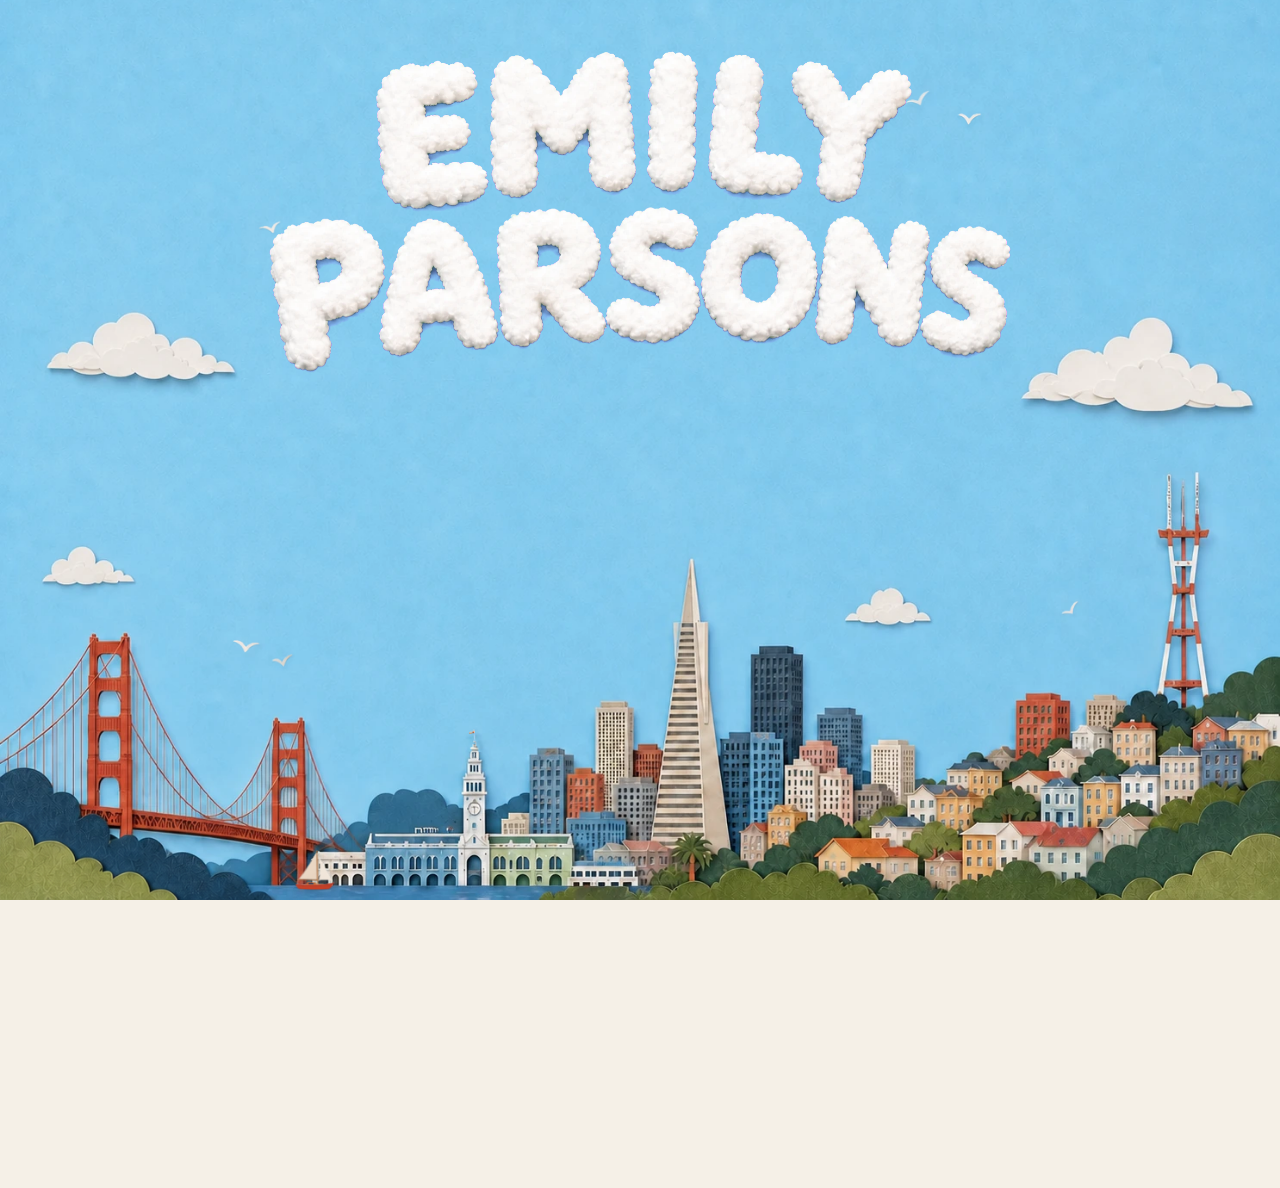
<file: index.html>
<!doctype html>
<html lang="en">
  <head>
    <meta charset="utf-8" />
    <meta name="viewport" content="width=device-width, initial-scale=1" />
    <meta
      name="description"
      content="The personal portfolio of Emily Parsons."
    />
    <title>Emily Parsons</title>
    <link rel="stylesheet" href="styles.css?v=20260822-18" />
  </head>
  <body>
    <div class="scroll-story">
      <main class="hero">
      <picture class="hero__scene">
        <source
          media="(max-aspect-ratio: 4 / 5)"
          srcset="assets/homepage-background-mobile.webp"
        />
        <img
          class="hero__background"
          src="assets/homepage-background-desktop-v4-clean.webp"
          alt="A colorful paper-cut illustration of the San Francisco skyline beneath a bright blue sky."
        />
      </picture>
      <div class="hero__ambient" aria-hidden="true">
        <img class="hero__gull hero__gull--1" src="assets/ambient/gull-1.webp" alt="" />
        <img class="hero__gull hero__gull--2" src="assets/ambient/gull-2.webp" alt="" />
        <img class="hero__gull hero__gull--3" src="assets/ambient/gull-3.webp" alt="" />
        <img class="hero__gull hero__gull--4" src="assets/ambient/gull-4.webp" alt="" />
        <img class="hero__gull hero__gull--5" src="assets/ambient/gull-5.webp" alt="" />
        <img class="hero__gull hero__gull--6" src="assets/ambient/gull-6.webp" alt="" />
        <img
          class="hero__flagpole"
          src="assets/ambient/ferry-flagpole.webp"
          alt=""
        />
        <img
          class="hero__flag"
          src="assets/ambient/ferry-flag.webp"
          alt=""
        />
      </div>
      <div class="hero__bay" aria-hidden="true">
        <div class="hero__boat-entry">
          <div class="hero__boat-cruise">
            <img
              class="hero__boat"
              src="assets/sailboat-red-sloop.webp"
              alt=""
            />
          </div>
        </div>
      </div>
      <img
        class="hero__foreground"
        src="assets/homepage-foreground-bushes.webp"
        alt=""
        aria-hidden="true"
      />
      <div class="hero__title-stage" aria-hidden="true">
        <img
          class="hero__title"
          src="assets/homepage-title-clouds-layer.webp"
          alt=""
        />
      </div>
      <div class="sr-only">
        <h1>Emily Parsons</h1>
      </div>
      <div class="hero__fog-engulf" aria-hidden="true">
        <img
          class="hero__fog-engulf-art"
          src="assets/fog-engulf-v2-clean-tall.png"
          alt=""
        />
      </div>
      <div class="hero__fog-pieces" aria-hidden="true">
        <img class="hero__fog-piece hero__fog-piece--1" src="assets/fog-pieces/fog-piece-1-tall.png" alt="" />
        <img class="hero__fog-piece hero__fog-piece--2" src="assets/fog-pieces/fog-piece-1-tall.png" alt="" />
        <img class="hero__fog-piece hero__fog-piece--3" src="assets/fog-pieces/fog-piece-1-tall.png" alt="" />
        <img class="hero__fog-piece hero__fog-piece--4" src="assets/fog-pieces/fog-piece-1-tall.png" alt="" />
      </div>
      </main>
    </div>

    <section class="about" aria-labelledby="about-title">
      <div class="about__inner">
        <h2 id="about-title" class="sr-only">Emily Parsons interactive typography</h2>
        <iframe
          class="about__embed"
          src="assets/trailing-text.html?v=20260822-1"
          title="Interactive trailing text experiment"
          loading="lazy"
          sandbox="allow-scripts allow-same-origin"
        ></iframe>
        <form class="about__search" aria-label="Ask Emily" novalidate>
          <label class="sr-only" for="about-query">Ask Emily a question</label>
          <input
            id="about-query"
            name="query"
            type="text"
            autocomplete="off"
            spellcheck="true"
            placeholder=""
          />
          <button type="submit" aria-label="Ask" hidden>
            <span aria-hidden="true">→</span>
          </button>
        </form>
      </div>
    </section>

    <script src="script.js?v=20260822-8"></script>
  </body>
</html>
</file>
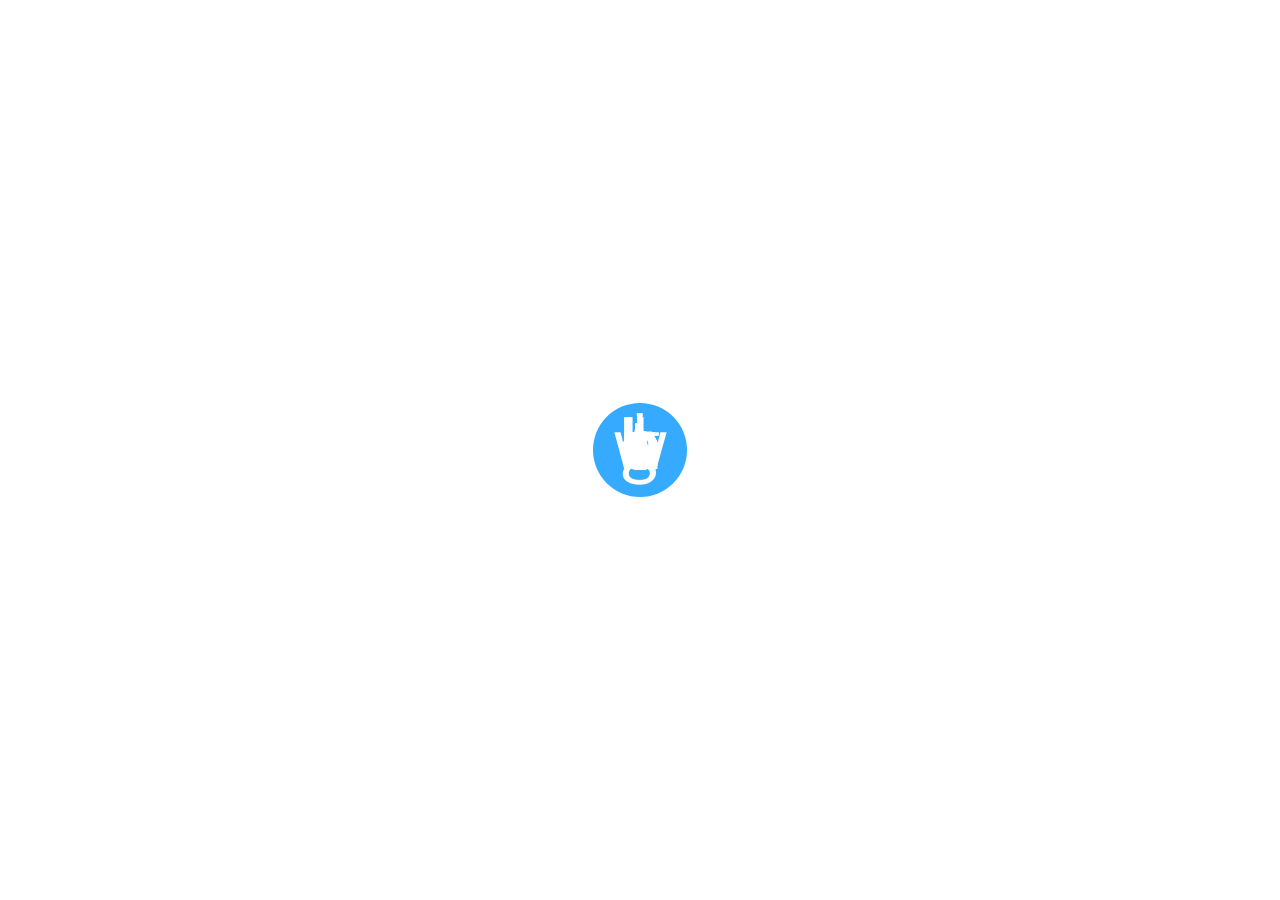
<file: assets/trailing-text.html>
<!DOCTYPE html>
<html lang="en">
<head>
  <meta charset="UTF-8">
  <meta name="viewport" content="width=device-width, initial-scale=1.0">
  <title>Trailing Text</title>
  
  <link rel="stylesheet" href="https://fonts.googleapis.com/css2?family=DM+Sans:wght@100;200;300;400;500;600;700;800;900&amp;display=swap">
  <style>




    *, *::before, *::after { box-sizing: border-box; margin: 0; padding: 0; }
    html, body {
      width: 100%;
      height: 100%;
      background: transparent;
      overflow: hidden;
      font-family: system-ui, -apple-system, BlinkMacSystemFont, "Segoe UI", sans-serif;
    }
    .tool-canvas-area {
      width: 100%;
      height: 100%;
      display: flex;
      align-items: center;
      justify-content: center;
      position: relative;
      overflow: hidden;
    }
    canvas { display: block; background: transparent; }

  </style>
</head>
<body>
  <div class="tool-canvas-area">
    <canvas id="canvas"></canvas>
  </div>

  <script>

    // Mobile perf: cap devicePixelRatio so canvases allocate fewer pixels.
    (function() {
      var _isMobile = window.innerWidth <= 768;
      if (_isMobile) {
        var _nativeDPR = window.devicePixelRatio || 1;
        var _cappedDPR = Math.min(1.5, _nativeDPR);
        Object.defineProperty(window, 'devicePixelRatio', { get: function() { return _cappedDPR; } });
      }
    })();

    window.CanvasRuntimeAPI = (function() {
      var _exportMode = 'auto';
      var _exportWidth = 0;
      var _exportHeight = 0;
      var _bgState = { mode: 'none', color: '#ffffff', imageEl: null, imageDataURL: null, fit: 'cover' };



      var _canvas = document.getElementById('canvas');
      var _area = _canvas ? _canvas.parentElement : document.querySelector('.tool-canvas-area');
      var _resizeRAF = null;

      function _detectCanvas() {
        var r = window.renderer || window.threeRenderer;
        if (r && r.domElement) {
          _canvas = r.domElement;
          _area = _canvas.parentElement;
          return;
        }
        var area = document.querySelector('.tool-canvas-area');
        if (area) {
          var canvases = area.querySelectorAll('canvas');
          var visible = [];
          for (var j = 0; j < canvases.length; j++) {
            if (canvases[j].style.display !== 'none') visible.push(canvases[j]);
          }
          if (visible.length >= 1) {
            var largest = visible[0];
            for (var i = 1; i < visible.length; i++) {
              if (visible[i].width * visible[i].height > largest.width * largest.height) {
                largest = visible[i];
              }
            }
            _canvas = largest;
            _area = _canvas.parentElement;
          }
        }
      }




      function _applyBgCSS() {
        _detectCanvas();
        if (!_canvas) return;
        if (_bgState.mode === 'none') {
          _canvas.style.background = '';
        } else if (_bgState.mode === 'solid') {
          _canvas.style.background = _bgState.color;
        } else if (_bgState.mode === 'image') {
          if (_bgState.imageDataURL) {
            var fitCss = _bgState.fit === 'fill' ? '100% 100%' : _bgState.fit;
            _canvas.style.backgroundColor = _bgState.color;
            _canvas.style.backgroundImage = 'url("' + _bgState.imageDataURL + '")';
            _canvas.style.backgroundSize = fitCss;
            _canvas.style.backgroundPosition = 'center';
            _canvas.style.backgroundRepeat = 'no-repeat';
          } else {
            _canvas.style.backgroundImage = '';
            _canvas.style.backgroundColor = _bgState.color;
          }
        }
      }

      function setBackground(state) {
        state = state || {};
        _bgState.mode = state.mode || 'none';
        _bgState.color = state.color || '#ffffff';
        _bgState.fit = state.fit || 'cover';
        if (state.image && state.image !== _bgState.imageDataURL) {
          _bgState.imageDataURL = state.image;
          _bgState.imageEl = null;
          _applyBgCSS();
          var img = new Image();
          img.onload = function() {
            if (_bgState.imageDataURL !== state.image) return;
            _bgState.imageEl = img;
          };
          img.src = state.image;
        } else if (!state.image) {
          _bgState.imageEl = null;
          _bgState.imageDataURL = null;
        }
        _applyBgCSS();
      }

      function getBackground() {
        return { mode: _bgState.mode, color: _bgState.color, fit: _bgState.fit };
      }

      function setCanvas(el) {
        _canvas = el;
        _area = el ? el.parentElement : document.querySelector('.tool-canvas-area');
        if (_bgState.mode !== 'none') _applyBgCSS();
      }

      function setExportDimensions(w, h) {
        _detectCanvas();
        _exportMode = 'fixed';
        _exportWidth = Math.max(1, Math.round(w || 1));
        _exportHeight = Math.max(1, Math.round(h || 1));
        if (_canvas) {
          _canvas.width = _exportWidth;
          _canvas.height = _exportHeight;
        }
        if (window.p5 && typeof window.resizeCanvas === 'function') window.resizeCanvas(_exportWidth, _exportHeight);
        if (window.renderer && window.renderer.setSize) window.renderer.setSize(_exportWidth, _exportHeight, false);
        if (window.hydra && window.hydra.setResolution) window.hydra.setResolution(_exportWidth, _exportHeight);
        window.dispatchEvent(new Event('resize'));
      }

      function fitToArea() {}

      function getExportDimensions() {
        if (_exportMode === 'fixed') return { width: _exportWidth, height: _exportHeight, mode: 'fixed' };
        _detectCanvas();
        return { width: _canvas ? _canvas.width : 0, height: _canvas ? _canvas.height : 0, mode: 'auto' };
      }

      function isFixedExportMode() { return _exportMode === 'fixed'; }

      function _onAreaResize() {
        var r = window.renderer || window.threeRenderer;
        if (!r || !r.setSize) return;
        if (_resizeRAF) cancelAnimationFrame(_resizeRAF);
        _resizeRAF = requestAnimationFrame(function() {
          _detectCanvas();
          if (!_area) return;
          var w = _area.clientWidth;
          var h = _area.clientHeight;
          if (w <= 0 || h <= 0) return;
          r.setSize(w, h);
          window.dispatchEvent(new Event('resize'));
        });
      }
      if (typeof ResizeObserver !== 'undefined' && _area) {
        new ResizeObserver(_onAreaResize).observe(_area);
      }
      window.addEventListener('resize', _onAreaResize);

      setTimeout(function() {
        _detectCanvas();
        if (_bgState.mode !== 'none') _applyBgCSS();
      }, 500);

      function getMousePos(event) {
        _detectCanvas();
        if (!_canvas) return { x: 0, y: 0 };
        var rect = _canvas.getBoundingClientRect();
        var scaleX = _canvas.width / rect.width;
        var scaleY = _canvas.height / rect.height;
        var touch = event.touches && event.touches[0]
          ? event.touches[0]
          : event.changedTouches && event.changedTouches[0]
          ? event.changedTouches[0]
          : null;
        var clientX = touch ? touch.clientX : event.clientX;
        var clientY = touch ? touch.clientY : event.clientY;
        return {
          x: (clientX - rect.left) * scaleX,
          y: (clientY - rect.top) * scaleY
        };
      }

      function drawImage(ctx, img, x, y, w, h, fit) {
        if (!img || !img.width || !img.height) return;
        fit = fit || 'cover';
        var ar = img.width / img.height;
        var car = w / h;
        var sx = 0, sy = 0, sw = img.width, sh = img.height;
        var dx = x, dy = y, dw = w, dh = h;

        if (fit === 'cover') {
          if (ar > car) { sw = img.height * car; sx = (img.width - sw) / 2; }
          else { sh = img.width / car; sy = (img.height - sh) / 2; }
        } else if (fit === 'contain') {
          if (ar > car) { dh = w / ar; dy = y + (h - dh) / 2; }
          else { dw = h * ar; dx = x + (w - dw) / 2; }
        }

        ctx.drawImage(img, sx, sy, sw, sh, dx, dy, dw, dh);
      }

      return {
        setCanvas: setCanvas,
        setBackground: setBackground,
        getBackground: getBackground,
        setExportDimensions: setExportDimensions,
        fitToArea: fitToArea,
        getExportDimensions: getExportDimensions,
        isFixedExportMode: isFixedExportMode,


        getMousePos: getMousePos,
        drawImage: drawImage
      };
    })();

    window.BrikCanvas = window.CanvasRuntimeAPI;
    window.BrikControls = window.ControlsAPI;

    (function() {
      var srcDesc = Object.getOwnPropertyDescriptor(HTMLImageElement.prototype, 'src');
      if (srcDesc && srcDesc.set) {
        Object.defineProperty(HTMLImageElement.prototype, 'src', {
          get: srcDesc.get,
          set: function(val) {
            if (val && typeof val === 'string' && !val.startsWith('data:') && !this.crossOrigin) {
              this.crossOrigin = 'anonymous';
            }
            srcDesc.set.call(this, val);
          },
          configurable: true,
          enumerable: true
        });
      }
    })();

    window.loadImage = function(src, callback) {
      var img = new Image();
      if (src && typeof src === 'string' && !src.startsWith('data:')) {
        img.crossOrigin = 'anonymous';
      }
      img.onload = function() { if (callback) callback(img); };
      img.onerror = function() { console.error('Failed to load image:', src); };
      img.src = src;
      return img;
    };
  
  </script>
  <script>
    var canvas = document.getElementById('canvas');
    var ctx = canvas.getContext('2d');
    var __ctArea = canvas.parentElement;
    var __maxDim = (window.innerWidth <= 768) ? 960 : 4096;

    function resizeCanvas() {
      var cs = getComputedStyle(__ctArea);
      canvas.width = Math.min(__maxDim, __ctArea.clientWidth - parseFloat(cs.paddingLeft) - parseFloat(cs.paddingRight));
      canvas.height = Math.min(__maxDim, __ctArea.clientHeight - parseFloat(cs.paddingTop) - parseFloat(cs.paddingBottom));
    }
    window.addEventListener('resize', resizeCanvas);
    resizeCanvas();

    var controls = (function() {
      var _v = {"text_content":"let's get to know each other","font-selector":{"family":"DM Sans","style":"normal","weight":400,"url":null},"font_size":74,"font_weight":400,"letter_spacing":-3,"text_color":"#FFFFFF","show_highlight":true,"highlight_color":"#35AAFF","highlight_padding":20,"highlight_roundness":1,"attachment_point":"Start","follow_speed":0.1,"trail_stiffness":4,"keep_upright":false,"__sys_bg":{"mode":"none","color":"#ffffff","image":null,"fit":"cover"}};
      var _defaults = JSON.parse(JSON.stringify(_v));
      var _listeners = {};
      var _anyListeners = [];
      var _actionListeners = {};
      function _notify(key, value) {
        if (_listeners[key]) _listeners[key].forEach(function(fn) { fn(value); });
        _anyListeners.forEach(function(fn) { fn(key, value); });
      }
      function _hexToRgb(hex) {
        var h = String(hex || '').replace('#', '');
        if (h.length === 3) h = h[0] + h[0] + h[1] + h[1] + h[2] + h[2];
        if (h.length !== 6 || !/^[0-9a-fA-F]{6}$/.test(h)) return null;
        return {
          r: parseInt(h.slice(0, 2), 16),
          g: parseInt(h.slice(2, 4), 16),
          b: parseInt(h.slice(4, 6), 16)
        };
      }
      function _clamp(n, min, max) { return Math.min(max, Math.max(min, n)); }
      function _hexToRgbaCss(hex, opacity0to100) {
        var rgb = _hexToRgb(hex);
        if (!rgb) return 'rgba(0,0,0,1)';
        var op = opacity0to100 != null && !isNaN(Number(opacity0to100)) ? Number(opacity0to100) : 100;
        var a = _clamp(op, 0, 100) / 100;
        return 'rgba(' + rgb.r + ',' + rgb.g + ',' + rgb.b + ',' + a + ')';
      }
      var api = {
        get: function(k) { return _v[k]; },
        getAll: function() { return Object.assign({}, _v); },
        getDefaults: function() { return JSON.parse(JSON.stringify(_defaults)); },
        getColorWithAlpha: function(baseKey) { return _hexToRgbaCss(_v[baseKey], _v[baseKey + '_opacity']); },
        set: function(k, v) { _v[k] = v; _notify(k, v); },
        setValues: function(values) {
          if (!values || typeof values !== 'object') return;
          Object.keys(values).forEach(function(k) {
            if (!(k in _v)) return;
            try { _v[k] = JSON.parse(JSON.stringify(values[k])); }
            catch (e) { _v[k] = values[k]; }
            _notify(k, _v[k]);
          });
        },
        setDefaults: function(values) {
          if (!values || typeof values !== 'object') return;
          Object.keys(values).forEach(function(k) {
            try { _defaults[k] = JSON.parse(JSON.stringify(values[k])); }
            catch (e) { _defaults[k] = values[k]; }
          });
        },
        resetAll: function() {
          Object.keys(_defaults).forEach(function(k) {
            try { _v[k] = JSON.parse(JSON.stringify(_defaults[k])); }
            catch (e) { _v[k] = _defaults[k]; }
            _notify(k, _v[k]);
          });
        },
        triggerAction: function(k) {
          if (_actionListeners[k]) _actionListeners[k].forEach(function(fn) { fn(); });
        },
        onChange: function(k, cb) {
          if (!_listeners[k]) _listeners[k] = [];
          _listeners[k].push(cb);
        },
        onAny: function(cb) { _anyListeners.push(cb); },
        onAction: function(k, cb) {
          if (!_actionListeners[k]) _actionListeners[k] = [];
          _actionListeners[k].push(cb);
        }
      };
      window.ControlsAPI = api;
      window.BrikControls = api;
      return api;
    })();

    

    // Creative Code
    {
      // Typographic Ribbon - Cursor-driven trailing text system
let points = [];
const mouse = { x: window.innerWidth / 2, y: window.innerHeight / 2 };

// Initialize points
function initPoints() {
  points = [];
  for (let i = 0; i < 500; i++) {
    points.push({ x: mouse.x, y: mouse.y });
  }
}

initPoints();

// Mouse tracking
canvas.addEventListener('mousemove', (e) => {
  const pos = CanvasRuntimeAPI.getMousePos(e);
  mouse.x = pos.x;
  mouse.y = pos.y;
});

// Touch tracking
canvas.addEventListener('touchmove', (e) => {
  e.preventDefault();
  const pos = CanvasRuntimeAPI.getMousePos(e);
  mouse.x = pos.x;
  mouse.y = pos.y;
}, { passive: false });

function update() {
  const text = controls.get('text_content');
  const fontSize = controls.get('font_size');
  const fontWeight = controls.get('font_weight');
  const letterSpacing = controls.get('letter_spacing');
  const font = controls.get('font-selector');
  
  // Measure text width
  ctx.font = `${font.style} ${fontWeight} ${fontSize}px ${font.family}, sans-serif`;
  let totalWidth = 0;
  for (let i = 0; i < text.length; i++) {
    totalWidth += ctx.measureText(text[i]).width;
    if (i < text.length - 1) totalWidth += letterSpacing;
  }

  // Rigid chain resolution
  const stiffness = controls.get('trail_stiffness');
  const followSpeed = controls.get('follow_speed');
  const padding = controls.get('highlight_padding') || 0;
  const res = Math.max(20, Math.ceil((totalWidth + padding * 2) / Math.min(stiffness, 10)) + 20);

  // Sync resolution
  if (points.length !== res) {
    if (points.length < res) {
      const last = points[points.length - 1] || mouse;
      while (points.length < res) points.push({ x: last.x, y: last.y });
    } else {
      points.length = res;
    }
  }

  // Ease head towards mouse (Follow Through)
  points[0].x += (mouse.x - points[0].x) * followSpeed;
  points[0].y += (mouse.y - points[0].y) * followSpeed;

  // Rest follow in rigid chain
  for (let i = 1; i < points.length; i++) {
    const p1 = points[i - 1];
    const p2 = points[i];
    const dx = p2.x - p1.x;
    const dy = p2.y - p1.y;
    const dist = Math.sqrt(dx * dx + dy * dy);
    
    if (dist > stiffness) {
      const angle = Math.atan2(dy, dx);
      p2.x = p1.x + Math.cos(angle) * stiffness;
      p2.y = p1.y + Math.sin(angle) * stiffness;
    }
  }
}

function getPointAtDistance(dist) {
  let traveled = 0;
  for (let i = 0; i < points.length - 1; i++) {
    const p1 = points[i];
    const p2 = points[i + 1];
    const dx = p2.x - p1.x;
    const dy = p2.y - p1.y;
    const segmentLen = Math.sqrt(dx * dx + dy * dy);

    if (traveled + segmentLen >= dist) {
      const t = (dist - traveled) / segmentLen;
      return {
        x: p1.x + dx * t,
        y: p1.y + dy * t,
        angle: Math.atan2(dy, dx)
      };
    }
    traveled += segmentLen;
  }
  // Fallback to last point
  const last = points[points.length - 1];
  const prev = points[points.length - 2] || last;
  return { x: last.x, y: last.y, angle: Math.atan2(last.y - prev.y, last.x - prev.x) };
}

function draw() {
  update();

  ctx.clearRect(0, 0, canvas.width, canvas.height);

  const text = controls.get('text_content');
  const fontSize = controls.get('font_size');
  const fontWeight = controls.get('font_weight');
  const letterSpacing = controls.get('letter_spacing');
  const font = controls.get('font-selector');
  const textColor = controls.getColorWithAlpha('text_color');
  const showHighlight = controls.get('show_highlight');
  const highlightColor = controls.getColorWithAlpha('highlight_color');
  const padding = controls.get('highlight_padding');
  const attachment = controls.get('attachment_point');

  // Set font style
  ctx.font = `${font.style} ${fontWeight} ${fontSize}px ${font.family}, sans-serif`;
  ctx.textAlign = 'center';
  ctx.textBaseline = 'middle';

  // Calculate total width
  let totalWidth = 0;
  for (let i = 0; i < text.length; i++) {
    totalWidth += ctx.measureText(text[i]).width;
    if (i < text.length - 1) totalWidth += letterSpacing;
  }

  const fullHighlightWidth = totalWidth + padding * 2;

  // 1. Draw Continuous Highlight Ribbon
  if (showHighlight && points.length > 1) {
    ctx.beginPath();
    ctx.moveTo(points[0].x, points[0].y);
    
    let drawnDist = 0;
    for (let i = 0; i < points.length - 1; i++) {
      const p1 = points[i];
      const p2 = points[i + 1];
      const dx = p2.x - p1.x;
      const dy = p2.y - p1.y;
      const segmentLen = Math.sqrt(dx * dx + dy * dy);

      if (drawnDist + segmentLen >= fullHighlightWidth) {
        const t = (fullHighlightWidth - drawnDist) / segmentLen;
        ctx.lineTo(p1.x + dx * t, p1.y + dy * t);
        drawnDist = fullHighlightWidth;
        break;
      }

      ctx.lineTo(p2.x, p2.y);
      drawnDist += segmentLen;
    }
    
    const roundness = controls.get('highlight_roundness');
    ctx.strokeStyle = highlightColor;
    ctx.lineWidth = fontSize + padding;
    ctx.lineCap = roundness === 1 ? 'round' : 'butt';
    ctx.lineJoin = roundness === 1 ? 'round' : 'miter';
    ctx.stroke();
  }

  // 2. Draw Characters
  const chars = text.split('');
  const charWidths = chars.map(c => ctx.measureText(c).width);
  
  let totalTextLength = 0;
  for (let i = 0; i < chars.length; i++) {
    totalTextLength += charWidths[i];
    if (i < chars.length - 1) totalTextLength += letterSpacing;
  }

  const startOffset = attachment === 'Start' ? 0 : -totalTextLength;
  let d = startOffset;

  chars.forEach((char, i) => {
    const charMid = charWidths[i] / 2;
    const centerDist = d + charMid;
    const trailDist = Math.abs(centerDist) + padding;
    const pos = getPointAtDistance(trailDist);
    
    ctx.save();
    ctx.translate(pos.x, pos.y);
    
    let angle = pos.angle;
    if (attachment === 'End') {
      angle += Math.PI;
    }

    if (controls.get('keep_upright')) {
      angle = 0;
    }
    
    ctx.rotate(angle);
    ctx.fillStyle = textColor;
    ctx.fillText(char, 0, 0);
    ctx.restore();

    d += charWidths[i] + letterSpacing;
  });

  requestAnimationFrame(draw);
}

requestAnimationFrame(draw);
    }

    // System Background Wiring
    if (typeof CanvasRuntimeAPI !== 'undefined') {
      var __sysBgVal = controls.get('__sys_bg');
      if (__sysBgVal) CanvasRuntimeAPI.setBackground(__sysBgVal);
    }
  </script>
  <script>
    (function() {
      if (!document.fonts || !document.fonts.load) return;
      var _fams = ["DM Sans"];
      var _replay = function() {
        var _api = window.ControlsAPI;
        if (!_api || !_api.getAll || !_api.set) return;
        var _all = _api.getAll();
        Object.keys(_all).forEach(function(k) { _api.set(k, _all[k]); });
      };
      Promise.all(_fams.map(function(f) {
        return document.fonts.load('1em "' + f + '"').catch(function() {});
      })).then(_replay);
      // The sheet can still be in flight when the promises settle empty; a late sweep costs
      // one extra repaint and covers a slow CDN.
      setTimeout(_replay, 2500);
    })();
  </script>
</body>
</html>
</file>
<file: styles.css>
:root {
  color-scheme: light;
  background: #65c4ed;
}

* {
  box-sizing: border-box;
}

html,
body {
  width: 100%;
  min-height: 100%;
  margin: 0;
  overflow-x: clip;
}

body {
  background: #f5f0e7;
}

.scroll-story {
  position: relative;
  height: 132vh;
  height: 132svh;
}

.hero {
  --fog-bank-x: 112vw;
  --fog-bank-y: 0vh;
  --fog-engulf-y: 0vh;
  --fog-engulf-scale: 1;
  --fog-handoff: 0;
  position: sticky;
  top: 0;
  width: 100%;
  height: 100vh;
  height: 100svh;
  overflow: hidden;
  background: #65c4ed;
}

.hero::after {
  position: absolute;
  z-index: 9;
  right: 0;
  bottom: 0;
  left: 0;
  height: 28%;
  background: linear-gradient(to bottom, rgb(245 240 231 / 0) 0%, #f5f0e7 94%);
  content: "";
  opacity: var(--fog-handoff);
  pointer-events: none;
}

.hero__scene {
  position: absolute;
  inset: 0;
  display: block;
}

.hero__background {
  display: block;
  width: 100%;
  height: 100%;
  object-fit: cover;
  object-position: center bottom;
}

.hero__ambient,
.hero__bay {
  position: absolute;
  bottom: 0;
  left: 50%;
  width: max(100vw, calc(100vh * 1.4045));
  width: max(100vw, calc(100svh * 1.4045));
  aspect-ratio: 1486 / 1058;
  pointer-events: none;
  transform: translateX(-50%);
}

.hero__ambient {
  z-index: 1;
}

.hero__gull,
.hero__flagpole,
.hero__flag {
  position: absolute;
  display: block;
  height: auto;
}

.hero__gull {
  animation: gull-flap var(--flap-speed, 1.12s) ease-in-out var(--flap-delay, 0s) infinite;
  transform-origin: center;
  will-change: transform;
}

.hero__gull--1 {
  top: 23.8185%;
  left: 19.7847%;
  width: 2.6245%;
  --flap-speed: 1.16s;
  --flap-delay: -0.34s;
}

.hero__gull--2 {
  top: 9.8299%;
  left: 69.852%;
  width: 3.4993%;
  --flap-speed: 1.08s;
  --flap-delay: -0.78s;
}

.hero__gull--3 {
  top: 12.0983%;
  left: 74.2261%;
  width: 3.2301%;
  --flap-speed: 1.22s;
  --flap-delay: -0.15s;
}

.hero__gull--4 {
  top: 69.4707%;
  left: 17.7658%;
  width: 3.0956%;
  --flap-speed: 1.12s;
  --flap-delay: -0.62s;
}

.hero__gull--5 {
  top: 71.0775%;
  left: 20.5922%;
  width: 3.2301%;
  --flap-speed: 1.19s;
  --flap-delay: -0.26s;
}

.hero__gull--6 {
  top: 65.4064%;
  left: 81.965%;
  width: 3.3647%;
  --flap-speed: 1.14s;
  --flap-delay: -0.91s;
}

.hero__flag {
  top: 80.5293%;
  left: 36.07%;
  width: 1.817%;
  animation: flag-ripple 1.8s ease-in-out infinite;
  filter: saturate(1.65) brightness(1.06);
  transform-origin: 52% 50%;
  will-change: transform;
}

.hero__flagpole {
  top: 80.1512%;
  left: 36.6756%;
  width: 0.7402%;
}

.hero__bay {
  z-index: 1;
  overflow: hidden;
}

.hero__boat-entry {
  position: absolute;
  right: 0;
  bottom: 1%;
  left: 0;
  transform: translateX(23%);
}

.hero__boat-cruise {
  position: absolute;
  bottom: 0;
  left: 0;
  width: max-content;
  animation: boat-cruise 32s ease-in-out infinite both;
  transform-origin: center bottom;
}

.hero__boat {
  display: block;
  width: clamp(40px, 3.2vw, 58px);
  height: auto;
  filter: drop-shadow(0 3px 3px rgb(49 91 111 / 24%));
  animation: boat-bob 3.6s ease-in-out infinite;
  transform-origin: center bottom;
  will-change: transform;
}

.hero__foreground {
  position: absolute;
  z-index: 2;
  inset: 0;
  display: block;
  width: 100%;
  height: 100%;
  object-fit: cover;
  object-position: center bottom;
  pointer-events: none;
}

.hero__title-stage {
  position: absolute;
  z-index: 7;
  inset: 0 0 50%;
  display: grid;
  place-items: start center;
  padding: clamp(24px, 2vw, 36px);
  pointer-events: none;
}

.hero__title {
  display: block;
  width: min(64vw, 900px, 88vh);
  max-width: 100%;
  max-height: 100%;
  height: auto;
  object-fit: contain;
  transform-origin: center;
  animation: cloud-float 7s ease-in-out infinite;
  will-change: transform;
}

.sr-only {
  position: absolute;
  width: 1px;
  height: 1px;
  padding: 0;
  margin: -1px;
  overflow: hidden;
  clip: rect(0, 0, 0, 0);
  white-space: nowrap;
  border: 0;
}

.hero__fog-pieces,
.hero__fog-engulf {
  position: absolute;
  pointer-events: none;
  will-change: transform;
}

.hero__fog-pieces {
  z-index: 6;
  inset: 0;
  transform: translate3d(var(--fog-bank-x), var(--fog-bank-y), 0);
}

.hero__fog-piece {
  position: absolute;
  top: calc(100% - max(85px, 7.63vw));
  display: block;
  width: max(400px, 36vw);
  height: auto;
  filter: drop-shadow(0 6px 7px rgb(66 75 74 / 16%));
  -webkit-mask-image: linear-gradient(
    to right,
    transparent 0%,
    #000 3.5%,
    #000 96.5%,
    transparent 100%
  );
  mask-image: linear-gradient(
    to right,
    transparent 0%,
    #000 3.5%,
    #000 96.5%,
    transparent 100%
  );
  will-change: transform;
}

.hero__fog-piece--1 {
  z-index: 1;
  left: -12%;
}

.hero__fog-piece--2 {
  z-index: 2;
  left: 14%;
  transform: scaleX(-1);
}

.hero__fog-piece--3 {
  z-index: 3;
  left: 40%;
}

.hero__fog-piece--4 {
  z-index: 4;
  left: 66%;
  transform: scaleX(-1);
}

.hero__fog-engulf {
  z-index: 8;
  top: 100%;
  left: 50%;
  width: max(118vw, calc(100vh * 1.8713));
  width: max(118vw, calc(100svh * 1.8713));
  aspect-ratio: 1716 / 1834;
  transform: translate3d(-50%, var(--fog-engulf-y), 0);
  transform-origin: center bottom;
}

.hero__fog-engulf-art {
  display: block;
  width: 100%;
  height: auto;
  will-change: transform;
}

.about {
  position: relative;
  min-height: 100vh;
  min-height: 100svh;
  margin-top: -100vh;
  margin-top: -100svh;
  display: grid;
  place-items: start center;
  padding: clamp(24px, 4vh, 56px) 0 40px;
  color: #294f63;
  background: transparent;
}

.about__inner {
  position: relative;
  width: 100%;
  text-align: center;
  opacity: var(--about-reveal, 1);
  visibility: var(--about-visibility, visible);
  transition: opacity 120ms linear;
}

.about__embed {
  display: block;
  width: 100%;
  height: min(72vh, 760px);
  min-height: 480px;
  border: 0;
  background: transparent;
}

.about__search {
  position: absolute;
  z-index: 2;
  top: 50%;
  left: 50%;
  display: block;
  width: min(900px, calc(100% - 48px));
  transform: translate(-50%, -50%);
}

.about__search input {
  display: block;
  width: 100%;
  height: clamp(60px, 5.5vw, 80px);
  padding: 0 32px;
  border: 4px solid #35aaff;
  border-radius: 999px;
  outline: 0;
  color: #151515;
  background: rgb(255 255 255 / 94%);
  font: 400 clamp(1.25rem, 2.1vw, 2.1rem) / 1.1 "DM Sans", system-ui, sans-serif;
  letter-spacing: -0.02em;
  transition: border-color 160ms ease, box-shadow 160ms ease;
}

.about__search input::placeholder {
  color: #151515;
  opacity: 1;
}

.about__search input:focus {
  border-color: #188fe5;
  box-shadow: 0 0 0 5px rgb(53 170 255 / 18%);
}

.about__search button {
  position: absolute;
  top: 50%;
  right: 10px;
  display: grid;
  width: 42px;
  height: 42px;
  place-items: center;
  padding: 0;
  border: 0;
  border-radius: 50%;
  color: #fff;
  background: #35aaff;
  font: 500 1.45rem / 1 system-ui, sans-serif;
  cursor: pointer;
  transform: translateY(-50%);
}

.about__search button span {
  display: block;
  transform: translateY(-1px);
}

.about__search button[hidden] {
  display: none;
}

.about__search button:hover {
  background: #188fe5;
}

.about__search button:focus-visible {
  outline: 3px solid #151515;
  outline-offset: 3px;
}

.about__search input:not(:placeholder-shown) {
  padding-right: 84px;
}

.about__eyebrow {
  margin: 0 0 18px;
  color: #c85535;
  font: 700 clamp(0.78rem, 1.1vw, 0.95rem) / 1.2 system-ui, sans-serif;
  letter-spacing: 0.18em;
  text-transform: uppercase;
}

.about h2 {
  margin: 0;
  font: 700 clamp(3rem, 8vw, 7.5rem) / 0.94 Georgia, serif;
  letter-spacing: -0.055em;
}

@keyframes cloud-float {
  0%,
  100% {
    transform: translateY(-7px) rotate(-0.2deg);
  }

  50% {
    transform: translateY(7px) rotate(0.2deg);
  }
}

@keyframes boat-cruise {
  0% {
    left: 0;
    transform: scaleX(1);
  }

  49.8% {
    left: 14%;
    transform: scaleX(1);
  }

  50% {
    left: 14%;
    transform: scaleX(-1);
  }

  99.8% {
    left: 0;
    transform: scaleX(-1);
  }

  100% {
    left: 0;
    transform: scaleX(1);
  }
}

@keyframes boat-bob {
  0%,
  100% {
    transform: translateY(0) rotate(-0.35deg);
  }

  50% {
    transform: translateY(3px) rotate(0.35deg);
  }
}

@keyframes gull-flap {
  0%,
  100% {
    transform: scaleY(1) rotate(-0.15deg);
  }

  50% {
    transform: scaleY(0.46) rotate(0.6deg);
  }
}

@keyframes flag-ripple {
  0%,
  100% {
    transform: scaleX(1) skewY(-1deg);
  }

  50% {
    transform: scaleX(0.8) skewY(3deg);
  }
}

@media (min-aspect-ratio: 9 / 4) {
  .hero__title-stage {
    inset: 0 0 64%;
    padding: 14px 24px;
  }

  .hero__title {
    width: min(44vw, 620px, 46vh);
    max-height: calc(100% - 28px);
  }

}

@media (max-aspect-ratio: 4 / 5) {
  html,
  body {
    overflow-x: clip;
    overflow-y: auto;
  }

  .scroll-story {
    height: 100vh;
    height: 100svh;
  }

  .hero {
    position: relative;
  }

  .hero__ambient,
  .hero__bay,
  .hero__foreground,
  .hero__fog-pieces,
  .hero__fog-engulf {
    display: none;
  }

  .hero::after {
    display: none;
  }

  .hero__background {
    object-fit: cover;
    object-position: center bottom;
  }

  .hero__title {
    width: min(92vw, 46vh);
    max-height: 100%;
  }

  .hero__title-stage {
    inset: 0 0 34%;
    place-items: center;
    padding: 24px 14px 0;
  }

  .about {
    margin-top: 0;
    display: none;
  }
}

@media (prefers-reduced-motion: reduce) {
  .scroll-story {
    height: 100vh;
    height: 100svh;
  }

  .hero {
    position: relative;
  }

  .hero__title {
    animation: none;
    transform: none;
  }

  .hero__fog-pieces,
  .hero__fog-engulf {
    display: none;
  }

  .hero__boat-entry {
    animation: none;
    opacity: 1;
    transform: translateX(23%);
  }

  .hero__boat-cruise,
  .hero__boat {
    animation: none;
    transform: none;
  }

  .hero__gull,
  .hero__flag {
    animation: none;
    transform: none;
  }
}
</file>
